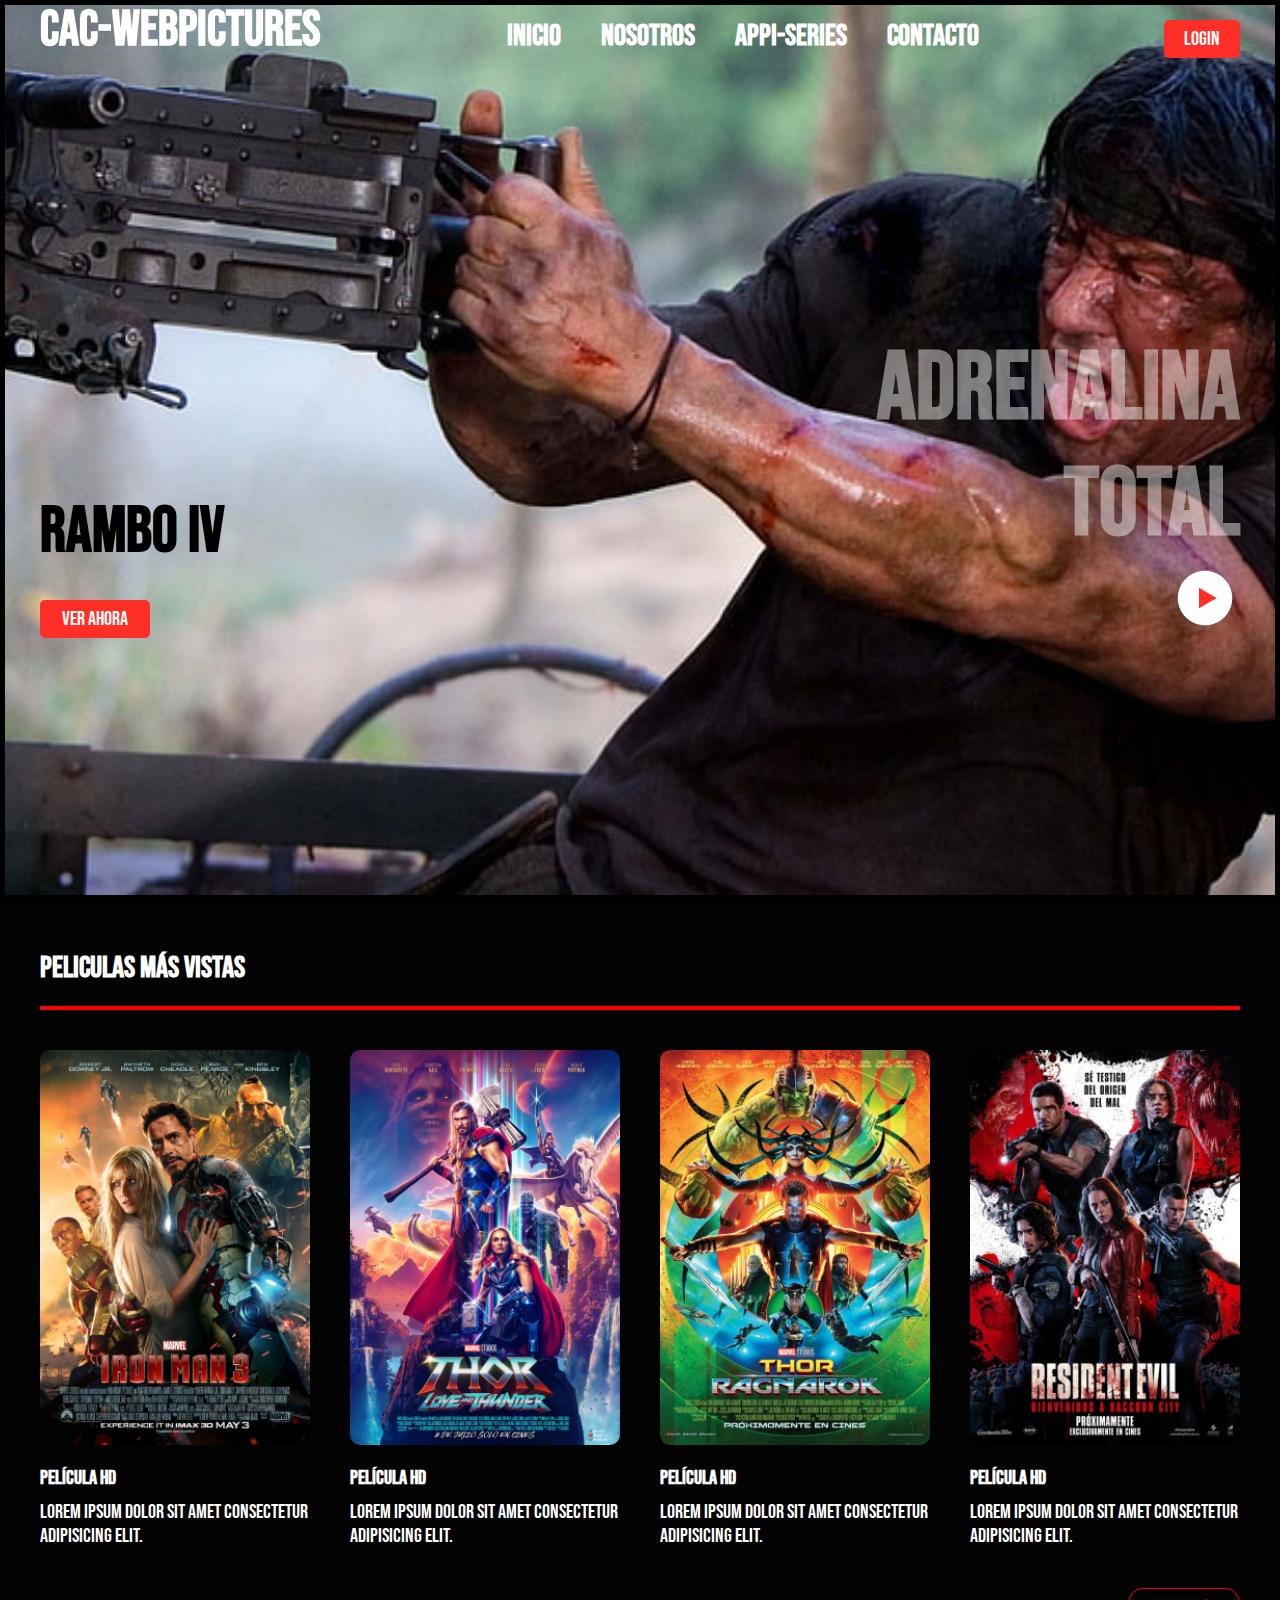
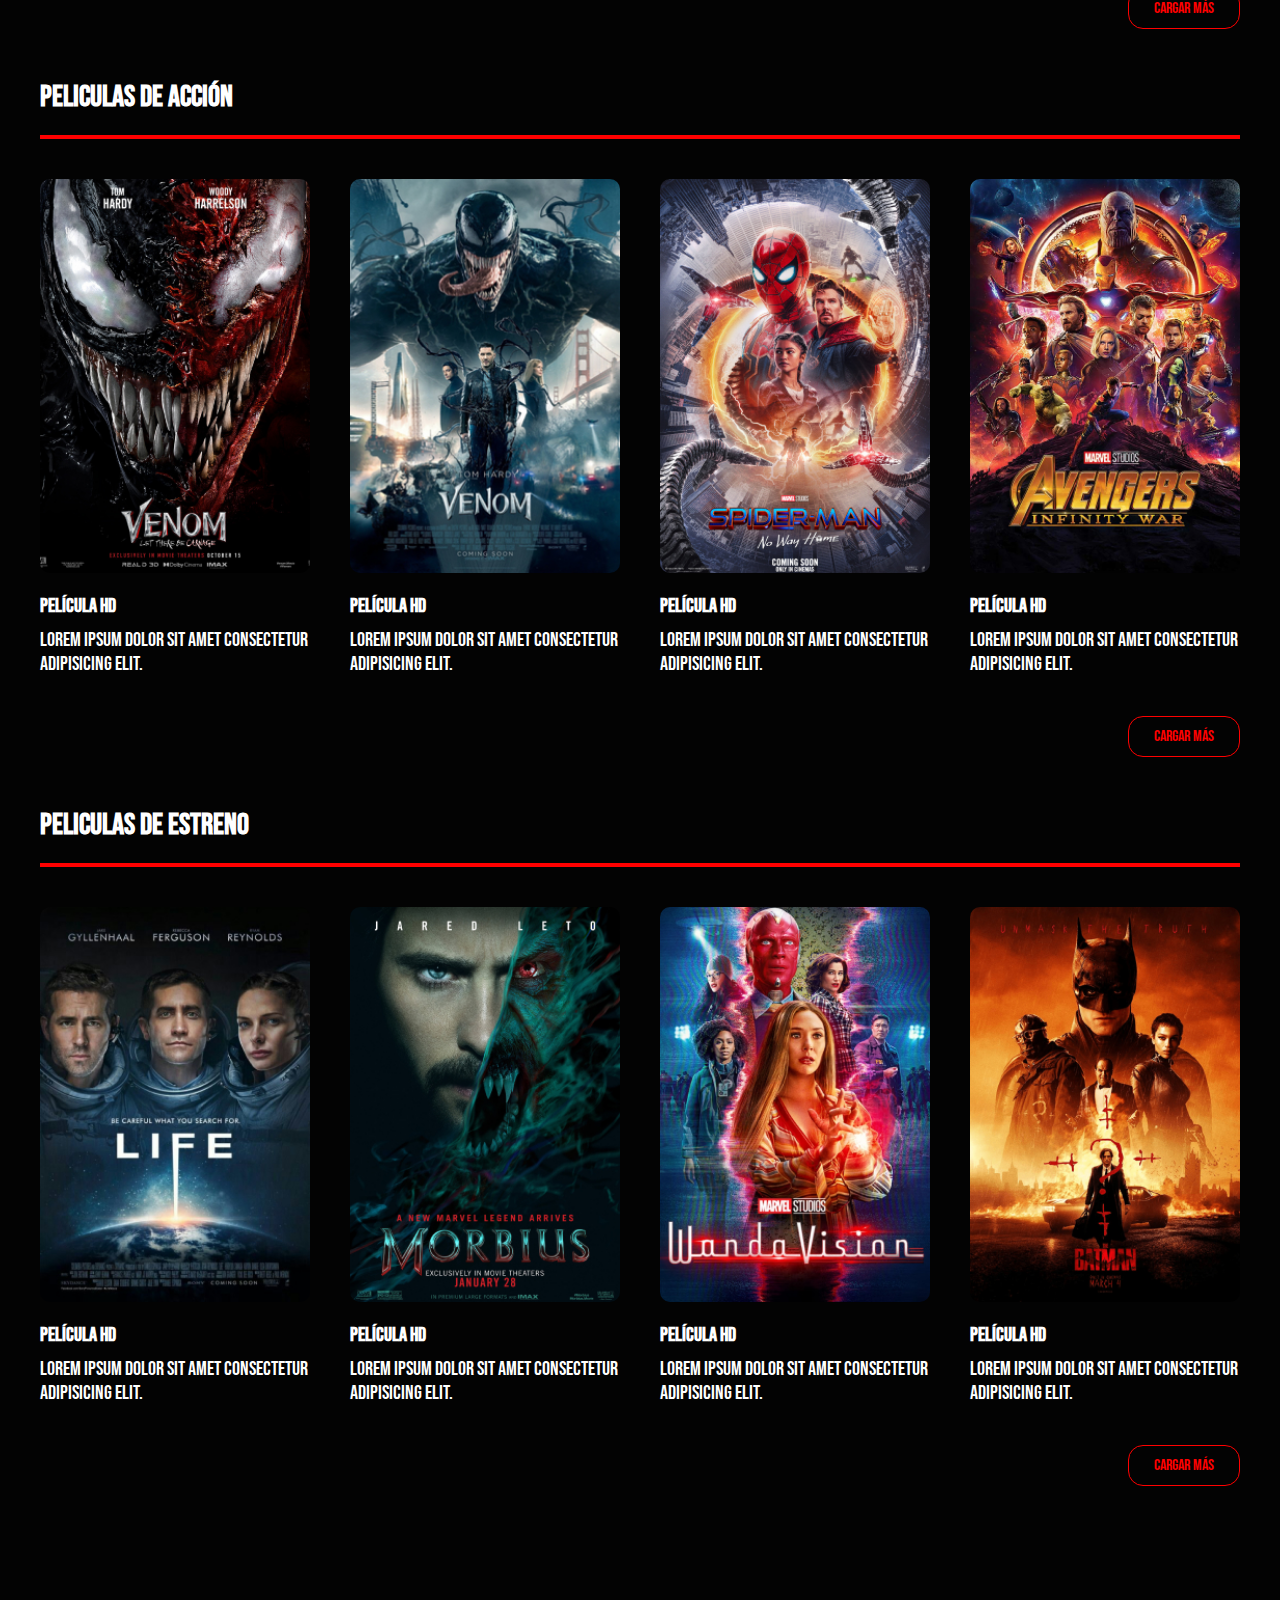
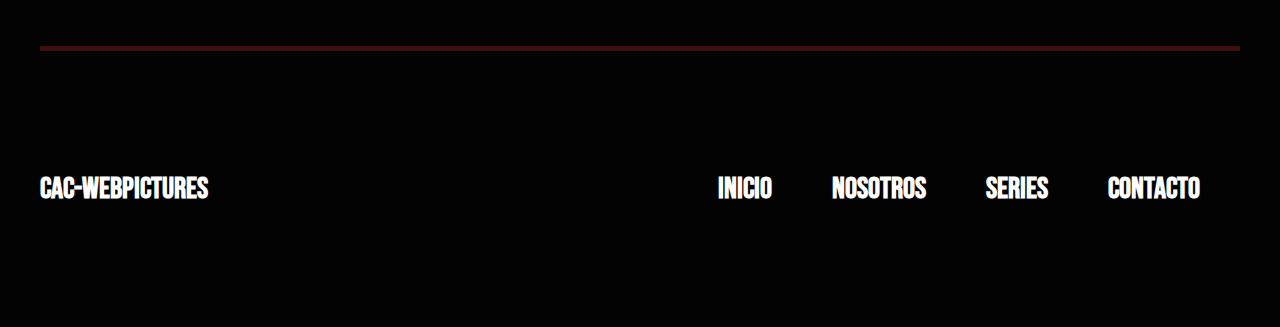
<file: index.html>
<!DOCTYPE html>
<html lang="es">

<head>
  <meta charset="UTF-8">
  <meta name="viewport" content="width=device-width, initial-scale=1.0">
  <title>CAC-Inicio</title>
  <link rel="stylesheet" href="styles.css">
  <link rel="icon" href="img/CINE.ico" type="ico">
</head>

<body>
  <header class="header">

    <div class="menu container">
      <a href="#" class="logo">CAC-WebPictures</a>

      <input type="checkbox" id="menu" />

      <label for="menu">
        <img src="img/menu.png" class="menu-icono" alt="menu">
      </label>

      <nav class="navbar">

        <ul>
          <li><a href="index.html">Inicio</a></li>
          <li><a href="nosotros.html">Nosotros</a></li>
          <li><a href="series.html">Appi-Series</a></li>
          <li><a href="contacto.html">Contacto</a></li>
        </ul>

      </nav>

      <a href="inicioSesion.html" class="btn-1">Login</a>

    </div>

    <div class="header-content container">

      <div class="header-1">
        <h2 style="color: black;font-size: 4em; margin-bottom: 0px;">RAMBO IV</h2>
        <a href="https://www.youtube.com/watch?v=2CRjdwRYQbU&t=29s" target="_blank" class="btn-2">Ver ahora</a>
      </div>

      <div class="header-2">
        <h1>Adrenalina <br>Total</h1>
        <img src="img/play.png" alt="">
      </div>

    </div>
    
  </header>  

  <section class="movies container">
    <h2>Peliculas más vistas</h2>
    <hr>

    <div class="box-container-1">

      <div class="box1">
        <div class="content">
          <img src="img/1.jpg" alt="">
          <h3>Película hd</h3>
          <p>
            Lorem ipsum dolor sit amet consectetur adipisicing elit.
          </p> 
        </div>
      </div>

      <div class="box1">
        <div class="content">
          <img src="img/2.jpg" alt="">
          <h3>Película hd</h3>
          <p>
            Lorem ipsum dolor sit amet consectetur adipisicing elit.
          </p> 
        </div>
      </div>

      <div class="box1">
        <div class="content">
          <img src="img/3.jpg" alt="">
          <h3>Película hd</h3>
          <p>
            Lorem ipsum dolor sit amet consectetur adipisicing elit.
          </p> 
        </div>
      </div>

      <div class="box1">
        <div class="content">
          <img src="img/4.jpg" alt="">
          <h3>Película hd</h3>
          <p>
            Lorem ipsum dolor sit amet consectetur adipisicing elit.
          </p> 
        </div>
      </div>

      <div class="box1">
        <div class="content">
          <img src="img/5.jpg" alt="">
          <h3>Película hd</h3>
          <p>
            Lorem ipsum dolor sit amet consectetur adipisicing elit.
          </p> 
        </div>
      </div>

      <div class="box1">
        <div class="content">
          <img src="img/6.jpg" alt="">
          <h3>Película hd</h3>
          <p>
            Lorem ipsum dolor sit amet consectetur adipisicing elit.
          </p> 
        </div>
      </div>

      <div class="box1">
        <div class="content">
          <img src="img/7.jpg" alt="">
          <h3>Película hd</h3>
          <p>
            Lorem ipsum dolor sit amet consectetur adipisicing elit.
          </p> 
        </div>
      </div>

      <div class="box1">
        <div class="content">
          <img src="img/8.jpg" alt="">
          <h3>Película hd</h3>
          <p>
            Lorem ipsum dolor sit amet consectetur adipisicing elit.
          </p> 
        </div>
      </div>

    </div>
    <div class="load-more" id="load-more-1">Cargar más</div>

  </section>

  <section class="movies container">
    <h2>Peliculas de acción</h2>
    <hr>

    <div class="box-container-2">

      <div class="box2">
        <div class="content">
          <img src="img/9.jpg" alt="">
          <h3>Película hd</h3>
          <p>
            Lorem ipsum dolor sit amet consectetur adipisicing elit.
          </p> 
        </div>
      </div>

      <div class="box2">
        <div class="content">
          <img src="img/10.jpg" alt="">
          <h3>Película hd</h3>
          <p>
            Lorem ipsum dolor sit amet consectetur adipisicing elit.
          </p> 
        </div>
      </div>

      <div class="box2">
        <div class="content">
          <img src="img/11.jpg" alt="">
          <h3>Película hd</h3>
          <p>
            Lorem ipsum dolor sit amet consectetur adipisicing elit.
          </p> 
        </div>
      </div>

      <div class="box2">
        <div class="content">
          <img src="img/12.jpg" alt="">
          <h3>Película hd</h3>
          <p>
            Lorem ipsum dolor sit amet consectetur adipisicing elit.
          </p> 
        </div>
      </div>

      <div class="box2">
        <div class="content">
          <img src="img/13.jpg" alt="">
          <h3>Película hd</h3>
          <p>
            Lorem ipsum dolor sit amet consectetur adipisicing elit.
          </p> 
        </div>
      </div>

      <div class="box2">
        <div class="content">
          <img src="img/14.jpg" alt="">
          <h3>Película hd</h3>
          <p>
            Lorem ipsum dolor sit amet consectetur adipisicing elit.
          </p> 
        </div>
      </div>

      <div class="box2">
        <div class="content">
          <img src="img/15.jpg" alt="">
          <h3>Película hd</h3>
          <p>
            Lorem ipsum dolor sit amet consectetur adipisicing elit.
          </p> 
        </div>
      </div>

      <div class="box2">
        <div class="content">
          <img src="img/16.jpg" alt="">
          <h3>Película hd</h3>
          <p>
            Lorem ipsum dolor sit amet consectetur adipisicing elit.
          </p> 
        </div>
      </div>

    </div>
    <div class="load-more" id="load-more-2">Cargar más</div>
    
  </section>

  <section class="movies container">
    <h2>Peliculas de estreno</h2>
    <hr>

    <div class="box-container-3">

      <div class="box3">
        <div class="content">
          <img src="img/17.jpg" alt="">
          <h3>Película hd</h3>
          <p>
            Lorem ipsum dolor sit amet consectetur adipisicing elit.
          </p> 
        </div>
      </div>

      <div class="box3">
        <div class="content">
          <img src="img/18.jpg" alt="">
          <h3>Película hd</h3>
          <p>
            Lorem ipsum dolor sit amet consectetur adipisicing elit.
          </p> 
        </div>
      </div>

      <div class="box3">
        <div class="content">
          <img src="img/19.jpg" alt="">
          <h3>Película hd</h3>
          <p>
            Lorem ipsum dolor sit amet consectetur adipisicing elit.
          </p> 
        </div>
      </div>

      <div class="box3">
        <div class="content">
          <img src="img/20.jpg" alt="">
          <h3>Película hd</h3>
          <p>
            Lorem ipsum dolor sit amet consectetur adipisicing elit.
          </p> 
        </div>
      </div>

      <div class="box3">
        <div class="content">
          <img src="img/21.jpg" alt="">
          <h3>Película hd</h3>
          <p>
            Lorem ipsum dolor sit amet consectetur adipisicing elit.
          </p> 
        </div>
      </div>

      <div class="box3">
        <div class="content">
          <img src="img/22.jpg" alt="">
          <h3>Película hd</h3>
          <p>
            Lorem ipsum dolor sit amet consectetur adipisicing elit.
          </p> 
        </div>
      </div>

      <div class="box3">
        <div class="content">
          <img src="img/23.jpg" alt="">
          <h3>Película hd</h3>
          <p>
            Lorem ipsum dolor sit amet consectetur adipisicing elit.
          </p> 
        </div>
      </div>

      <div class="box3">
        <div class="content">
          <img src="img/24.jpg" alt="">
          <h3>Película hd</h3>
          <p>
            Lorem ipsum dolor sit amet consectetur adipisicing elit.
          </p> 
        </div>
      </div>

    </div>
    <div style="margin-bottom: 60px;" class="load-more" id="load-more-3">Cargar más</div>
    
  </section>

  <footer class="footer container" >

    

      <h3>CAC-WebPictures</h3>
      <nav class="navbar">
        <ul>
          <li><a href="index.html">Inicio</a></li>
          <li><a href="nosotros.html">Nosotros</a></li>
          <li><a href="series.html">Series</a></li>
          <li><a href="contacto.html">Contacto</a></li>
        </ul>
      </nav>
         
        
  </footer>

  <script src="indexscript.js"></script>

</body>

</html>
</file>
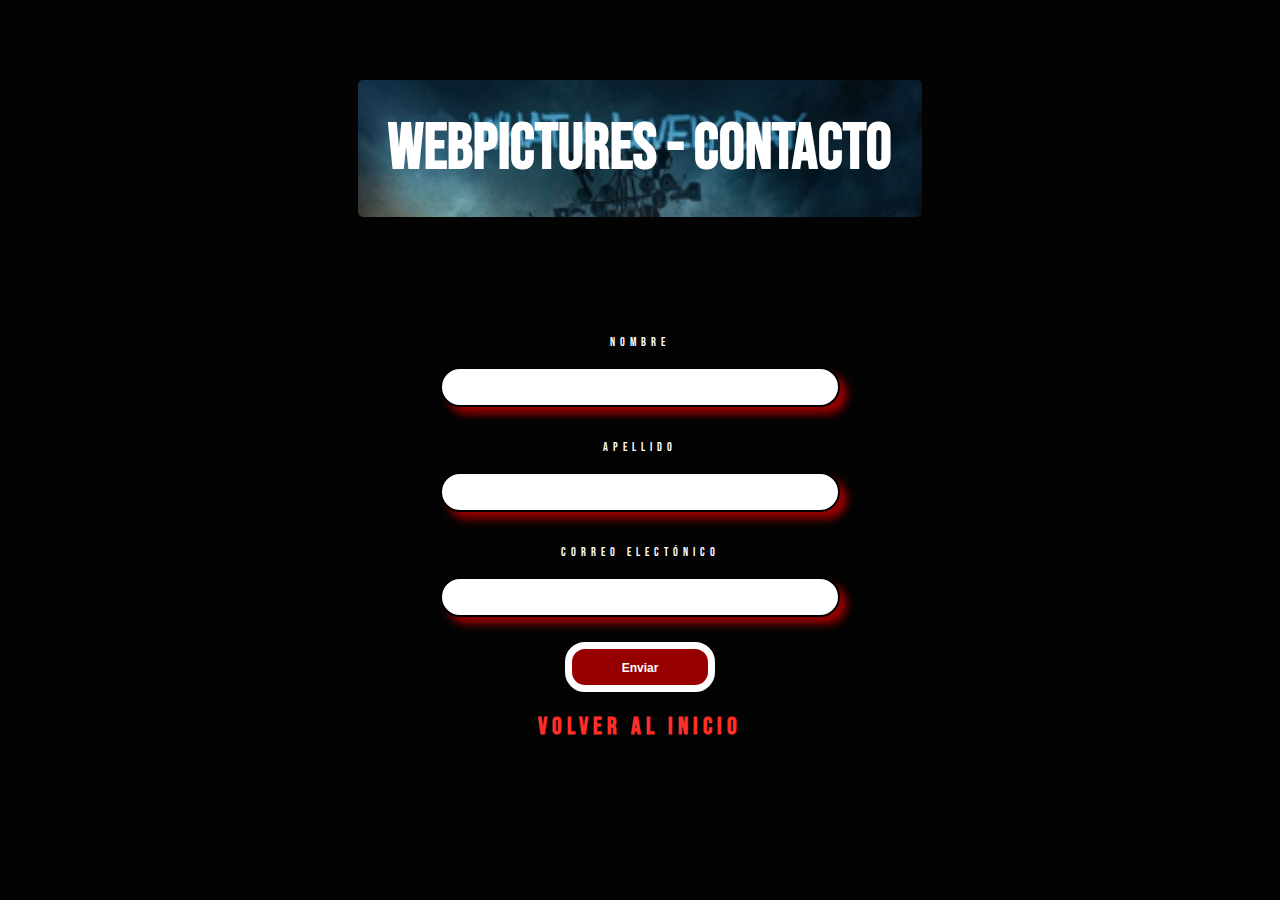
<file: contacto.html>
<!DOCTYPE html>
<html lang="es">
<head>
    <meta charset="UTF-8">
    <meta name="viewport" content="width=device-width, initial-scale=1.0">
    <link rel="stylesheet" href="styles.css">
    <link rel="icon" href="img/CINE.ico" type="ico">
    <title>CAC-Contacto</title>
</head>
<body id="body-contacto">
        
    <h2>Webpictures - Contacto</h2>
    <form class="contacto">

        <div class="alinea">
                        
            <label for="">Nombre</label><br>
            
            <input class="input" type="text" required>
            <br>
            <br>

            <label for="">Apellido</label><br>
            <input class="input" type="text" required>
            <br>
            <br>
            <label for="">Correo electónico</label><br>

            <input class="input" type="email" required>
            <br>
            <br>
                  
            <button id="button" type="submit"><label for="">Enviar</label></button>
            <br>

            <a href="index.html"><h3>Volver al Inicio</h3></a>


            
        </div>

       
            
                   
    </form>
    
</body>
</html>
</file>
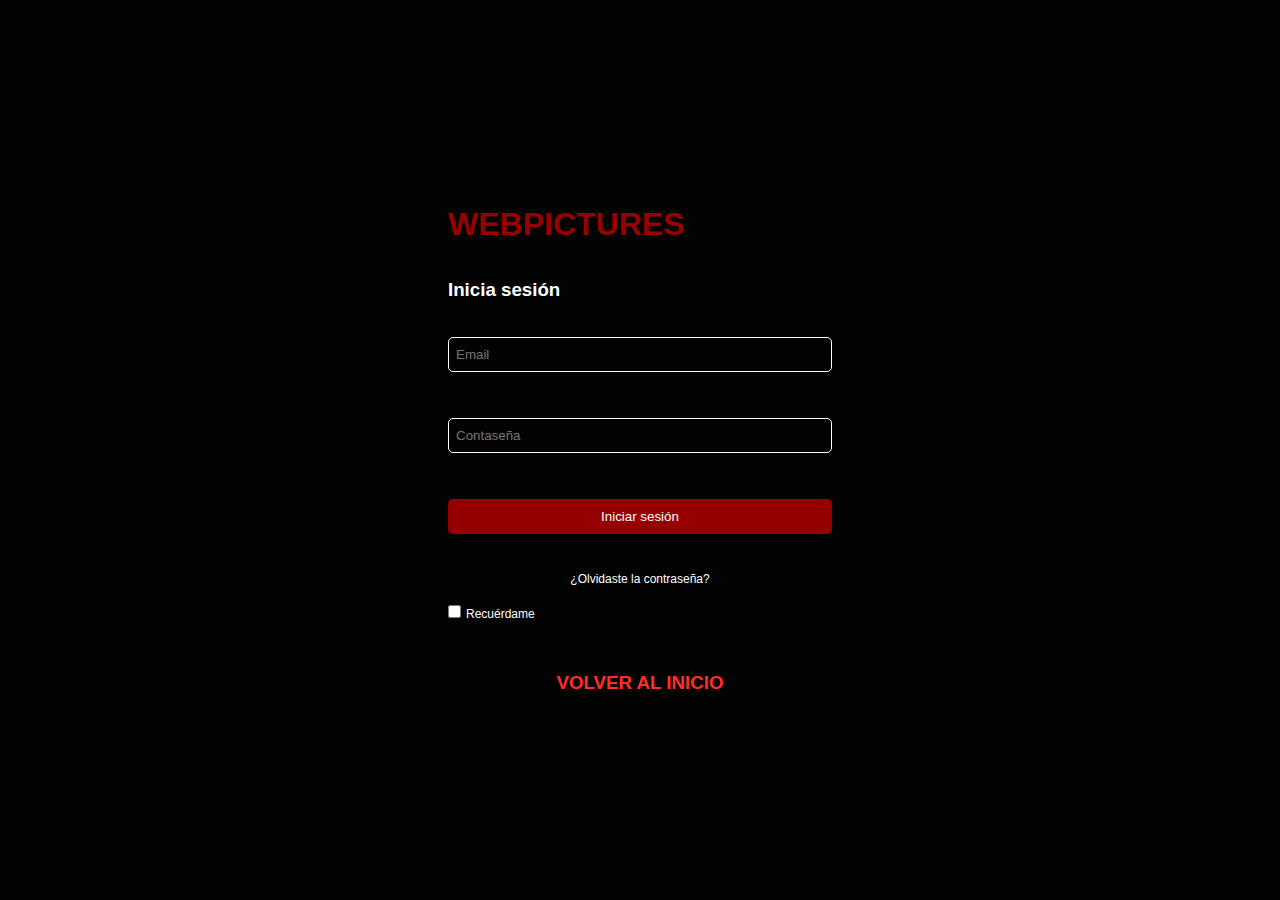
<file: inicioSesion.html>
<!DOCTYPE html>
<html lang="en">
<head>
    <meta charset="UTF-8">
    <meta name="viewport" content="width=device-width, initial-scale=1.0">
    <link rel="stylesheet" href="styles.css">
    <title>Inicio sesión</title>
</head>
<body id="iniciosesion">
    
    <form action="" id="inicio-sesion">
        <header>

            <h1>WEBPICTURES</h1><br><br>
            <h3>Inicia sesión</h3><br><br>
    
        </header>

        <input id="email" class="datos" type="email" placeholder="Email">
        <span id="email-error" class="error"></span>
        <br><br><br>
        <input id="contrasena" class="datos" type="password" placeholder="Contaseña">
        <span id="contrasena-error" class="error"></span>
        <br><br><br>
        <input class="denvio" type="submit" value="Iniciar sesión" >

        <div style="visibility: hidden;" id="enviado">

            <label for="">Formulario enviado exitosamente</label>

        </div>
        
        
        <div class="olvido">
            <a href="#">¿Olvidaste la contraseña?</a>

        </div>
        
        <br>
        <input type="checkbox"><label for="">Recuérdame</label>
        <a class="vinicio" href="index.html"><h3>VOLVER AL INICIO</h3></a>

    </form>
    <script src="flogin.js"></script>
    
</body>
</html>
</file>
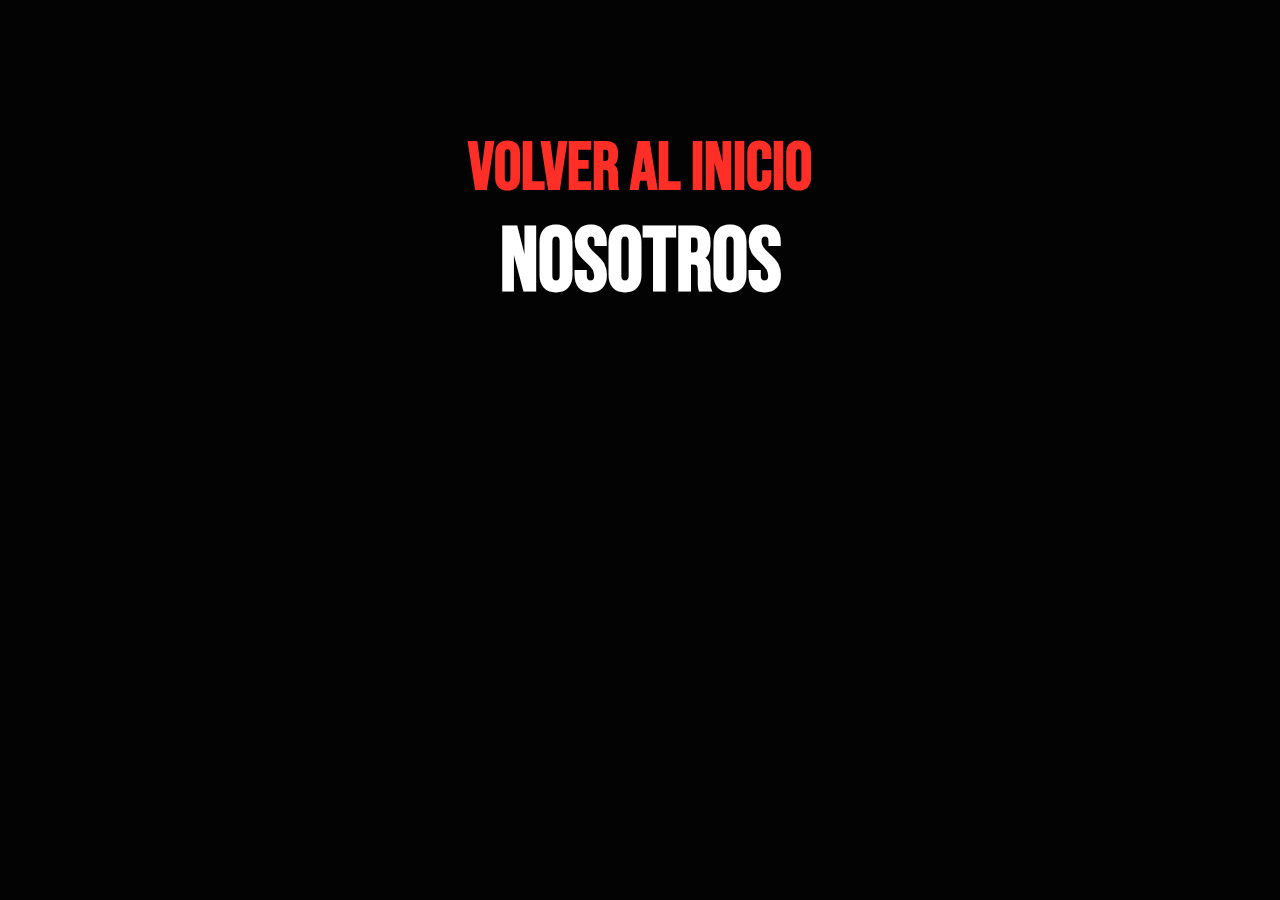
<file: nosotros.html>
<!DOCTYPE html>
<html lang="es">
<head>
    <meta charset="UTF-8">
    <meta name="viewport" content="width=device-width, initial-scale=1.0">
    <link rel="stylesheet" href="styles.css">
    <link rel="icon" href="img/CINE.ico" type="ico">
    <title>CAC-Nosotros</title>
</head>
<body id="body-nosotros">

    <a href="index.html"><h2>Volver al Inicio</h2></a>
        
    <h1>NOSOTROS</h2>
    

    
</body>
</html>
</file>
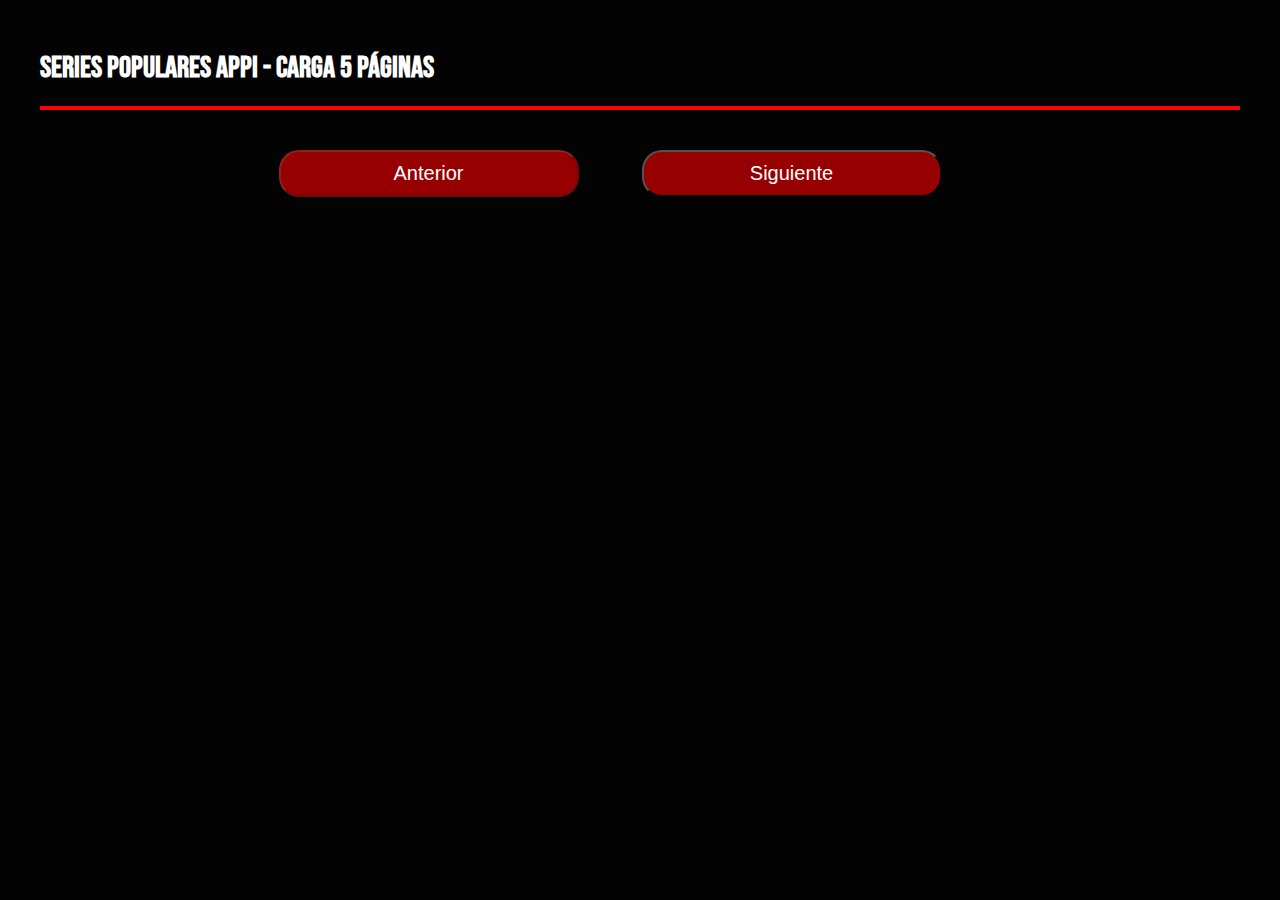
<file: series.html>
<!DOCTYPE html>
<html lang="es">
<head>
    <meta charset="UTF-8">
    <meta name="viewport" content="width=device-width, initial-scale=1.0">
    <link rel="stylesheet" href="styles.css">
    <link rel="icon" href="/IMG/CINE.ico" type="ico">
    <title>CAC-Series-appi</title>
</head>
<body id="series">

    <link rel="icon" href="img/CINE.ico" type="ico">
    <title>CAC-Series</title>
    <section class="movies container">
        <h2>Series POPULARES APPI - Carga 5 páginas</h2>
        <hr>
        <div class="box-container-1" id="container1">
        


        </div>
        
          
          
    </section>

    <div class="button">
        <input type="submit" id="btnAnterior" value="Anterior"  disabled>
        <input type="submit" id="btnSiguiente" value="Siguiente">
    </div>

        

    <script src="series.js"></script>
</body>

</html>
</file>
<file: styles.css>
@import url('https://fonts.googleapis.com/css2?family=Bebas+Neue&display=swap');

*{
  margin: 0%;
  padding: 0%;
  box-sizing: border-box;
  list-style: none;
  text-decoration:none ;
}

body{
    background-color: #030303;
    color: white;
    font-family: "Bebas Neue", cursive;
}

.header{
    min-height: 100vh;
    background-image: url("img/bg2.jpg");
    background-position: center center;
    background-repeat: no-repeat;
    background-size: cover;
    display: flex;
    align-items: center;
    border: 5px solid black;
}

.menu{
    position: absolute;
    top: 0;
    left: 0;
    right: 0;
    display: flex;
    justify-content: space-between;
    align-items:first baseline;
    
}

.container{
    max-width: 1200px;
    margin: 0 auto;
}

.logo
{
    font-weight: bold;
    font-size: 50px;
    color:white;
    animation-duration: 4s;
    animation-name: slidein;
}

#menu{
    display: none;
}

.menu label
{
    cursor:pointer;
    display: none;
}

.menu-icono{
    width: 25px;
}

.navbar ul
{
    position: relative;
    display: flex;
}   

.navbar ul li a
{
    font-size: 30px;
    font-weight: bold; 
    color: white;
    padding: 20px;
}

.navbar ul li a:hover
{
    color: #FF2F27;
}

.btn-1
{
    display: inline-block;
    color: white;
    padding: 7px 20px;
    background-color: #FF2F27;
    font-size: 20px;
    align-content: center;
    border-radius: 5px;
    margin-top: 10px;

}

.header-content{
    display: flex;
    width: 100%;
}

.header-1
{
    display: flex;
    flex-direction: column;
    width: 50%;
    align-self: flex-end;
}

.header1 img
{
    width: 280px;

}

.btn-2{
    display: inline-block;
    width: 110px;
    color: white;
    padding: 7px 20px;
    font-size: 20px;
    background-color: #FF2F27;
    text-align: center;
    border-radius: 5px;
    margin-top: 30px;
}

.header-2
{
    width: 50%;
    margin-top: 70px;
    text-align: end;
}

.header-2 h1
{
    color:#FFFFFF73;
    font-size: 6em;
    line-height: 1.2em;
}

.header-2 img{
    width: 70px;
}

.movies{
    padding: 50px 0 0 0;
    display: flex;
    flex-direction: column;
}

.movies h2
{
    font-size: 30px;
    margin-bottom: 20px; ;
}

hr{
    border: solid 2px red;
    margin-bottom: 40px;
}

.box-container-1,
.box-container-2,
.box-container-3
{
    
    display: grid;
    grid-template-columns:repeat(auto-fit,minmax(250px,1fr));
    gap: 40px;
}

.box1,
.box2,
.box3{
    border-radius: 5px;
    z-index: 1000;
    display:none;
} 

.box1:nth-child(1),
.box1:nth-child(2),
.box1:nth-child(3),
.box1:nth-child(4){
    display:inline-block;
}

.box2:nth-child(1),
.box2:nth-child(2),
.box2:nth-child(3),
.box2:nth-child(4){
    display:inline-block;
}

.box3:nth-child(1),
.box3:nth-child(2),
.box3:nth-child(3),
.box3:nth-child(4){
    display:inline-block;
} 

.content{
    font-size: 20px;
}

.content img{
    width: 100%;
    margin-bottom: 15px;
    border-radius: 10px;
    cursor: pointer;

}
.content img:hover{
    width: 90%;
    height: 90%;
    
}

.content h3{
    font-size: 20px;
    margin-bottom: 10px;
}

.load-more{
    margin-top: 40px;
    display: inline-block;
    padding: 10px 25px;
    border-radius: 15px;
    border: 1px solid red;
    color: red;
    font-size: 16px;
    cursor: pointer;
    align-self: flex-end;
}

.load-more:hover
{
    background-color:#FF2F27;
    color: white;
}

.footer
{
    display: flex;
    justify-content: space-between;
    align-items:first baseline;
    padding: 100px 0px;
    margin-top: 100px;
    border-top: 5px solid #FF2F273d;

}


.footer ul{
    display: flex;
}

.footer h3
{
    font-size: 30px;
    
}

.footer h4
{
    font-size: 0.7em;
    
}

.footer a{
    color:white;
    font-size: 20px;
    margin-right: 20px;
    display: block;
}


.footer a:hover
{
    color: #FF2F27;
}


/*MEDIAS QUERYES DEL INDEX*/

@keyframes slidein {
    from {
      margin-left: 100%;
      width: 300%;
    }
  
    to {
      margin-left: 0%;
      width: 100%;
    }
}

@media(max-width:991px){

    .header{
        background-position-y: top;
        background-size: 530px 100%;
    }

    .menu{
        padding: 20px;
        
    }
    .menu label{
        display: initial;
    }

    .menu .navbar{
        position:absolute;
        top: 100%;
        left: 0;
        right: 0;
        background-color: #030303;
        display: none;
    }

    .menu .navbar ul{
        display: block;
    }

    .menu .navbar ul li{
        width: 100%;
        
    }

    .btn-1{
        display: none;
    }

    #menu:checked ~ .navbar{
       display: initial;
       
    }

    .header-content{
        flex-direction: column;
        padding: 180px 30px 30px 30px;
    }
    .header-1 {
        width: 100%;
        align-items: center;
    }
    .header-2{
        width: 100%;
        text-align: center;
    }
    .movies{
        padding: 30px;
    }
    .footer{
        margin-top: 30px;
        padding: 30px;
        flex-direction: column;
        align-items: center;
        text-align: center;
    }
    .footer ul{
        margin-top: 15px;
        justify-content: center;
    }
}
/* COMIENZA CSS DE NOSOTROS*/



/* COMIENZA EL CSS DE APPI-SERIES*/

#series p{
    font-size:15px;
    color: #970000;
}





/* COMIENZA EL CSS DEL CONTACTO */

#body-contacto {
    height: 100vh;
    display: grid;
    place-items: center;
    background-color: #030303;
    color:white;
    margin: 0;
    padding: 0;
    box-sizing: border-box;
  
}

#body-contacto h2{
    animation-duration: 2s;
    animation-name: slidein;
    background-image: url("img/14.jpg");
    padding: 30px;
    background-repeat: no-repeat;
    background-size: cover;
    border-radius: 5px;
    font-size: 4em;
    margin: 0%;
    
    
    
}

@media(max-width:570px){
    #body-contacto h2{
        
        font-size: 40px;
        /* align-items: center; */
    } 
    
    #body-contacto .contacto{
        width: auto;
        
    }
    
}


.contacto
{
    height: 95%;
    width: 40%;
    font-size: 1.3em;
    background-color:inherit; 
    text-align: center;
    padding: 15px 15px;
    letter-spacing: 5px;
    color: white;
    
      
}

.input
{
    margin-top: 15px;
    padding: 5px;
    width: 400px;
    border-radius: 20px;
    border: solid 2px black;
    text-align: center;
    height: 40px;
    font-size: 1em;
    color: #970000;
    font-weight: 600;
    box-shadow: 7px 7px 9px #970000;
    
}
.input:focus{
    background-color: darkslategray;
    color: black;
    
} 

#button
{
    
    margin: 0;
    background-color:#970000;
    border: white solid 7px;
    border-radius: 20px;
    color: white;
    font-size: 0.7em;
    font-weight: 600;
    padding: 10px;
    width: 150px;
    margin-bottom: 20px;
    
       
}


#button:hover
{
    box-shadow: 13px 11px 300px white;
    color:black;
    border: black solid 7px;
    font-size: 0.7em;
}



/*CSS DE SERIES-APPI*/

.button{
    text-align: center;
}

.button input{
    padding: 10px;
    margin-right: 60px;
    width: 300px;
    border-radius: 20px;
    background-color:#970000 ;
    color: white;
    font-size: 20px;
    cursor: pointer;
}











#body-nosotros
{
    padding:10% 5%;
    height: 100vh;
    text-align: center;
    box-sizing: border-box;
    background-color: #030303;
    color:white;
    font-size: 45px;
}

#iniciosesion a{
   
    text-align: center;
    
    
}

.vinicio h3{
   margin-top: 50px;
}


#body-nosotros a,
.vinicio
{
    color:#FF2F27;
}


#body-nosotros a h3,
#body-contacto a h3
{
    color: #FF2F27;
}

#body-series a:hover{
    color: white
}
#body-nosotros a:hover{
    color: white;
}
#body-series a h3:hover{
    color: white;
}
#body-nosotros a h3:hover{
    color: white;
}
#body-contacto a h3:hover{
    color: white
}

/* COMIENZA EL CSS DE NOSOTROS */

@media(max-width:690px){
    #body-nosotros,
    #body-series

    {
        font-size: 20px;
        display: flex;
        flex-direction: column;
        justify-content: center;
        
    } 
  
}


#inicio-sesion a p{
    text-align: center;
}

#inicio-sesion h1
{
    color: #970000;
}


.datos,
.denvio
{
    /* width: 100%;
    height: 40px; */
    border: transparent;
    width: 100%;
    height: 35px;

    padding: 7px;
    background-color: #030303;
    color: rgb(255, 255, 255);
    /* border: 0.1px white solid; */
    border-radius: 5px;
    opacity: 1;
}

.datos{
    border: solid 0.5px rgb(255, 255, 255);
    margin-bottom: 10px;
}



.denvio{
    background-color:#970000;
    height:35px;
}

.denvio:hover{
    padding: 10px;
    height: 95%;
    cursor: pointer;
    
    
}

#iniciosesion 
{
    font-family: Arial, Helvetica, sans-serif;
    display: flex;
    min-height: 100vh;
    justify-content: center;
    align-items: center;
        
}
#inicio-sesion{
    width: 30%  ;
}




.inicio-sesion a
{
    
    color: white;
}

.inicio-sesion h3{
    font-size: 20px;
}

.olvido a{
    color: white;
}

.olvido,label
{
    width: 100%;
    text-align: center;
    font-size: 12px;
    
}

[type="checkbox"]{
    margin-right: 5px;
}

.inicio-sesion label{
    font-size: 12px;
    
}

span{
    
    color: red;
    font-size: 12px;
}

#enviado{
    margin-top: 10px;
    color:white;
    text-align: center;
    
    visibility:hidden;
    /* width: 100%; */
    
}

#enviado label{
    
    font-size:1.5em;
}

#avisaContrasena{
    color: white;
    /* visibility: hidden; */
    
}

#contrasena:hover #avisaContrasena{
    visibility: visible;
}

#box1
{
    display: inline-block;
    

}
</file>
